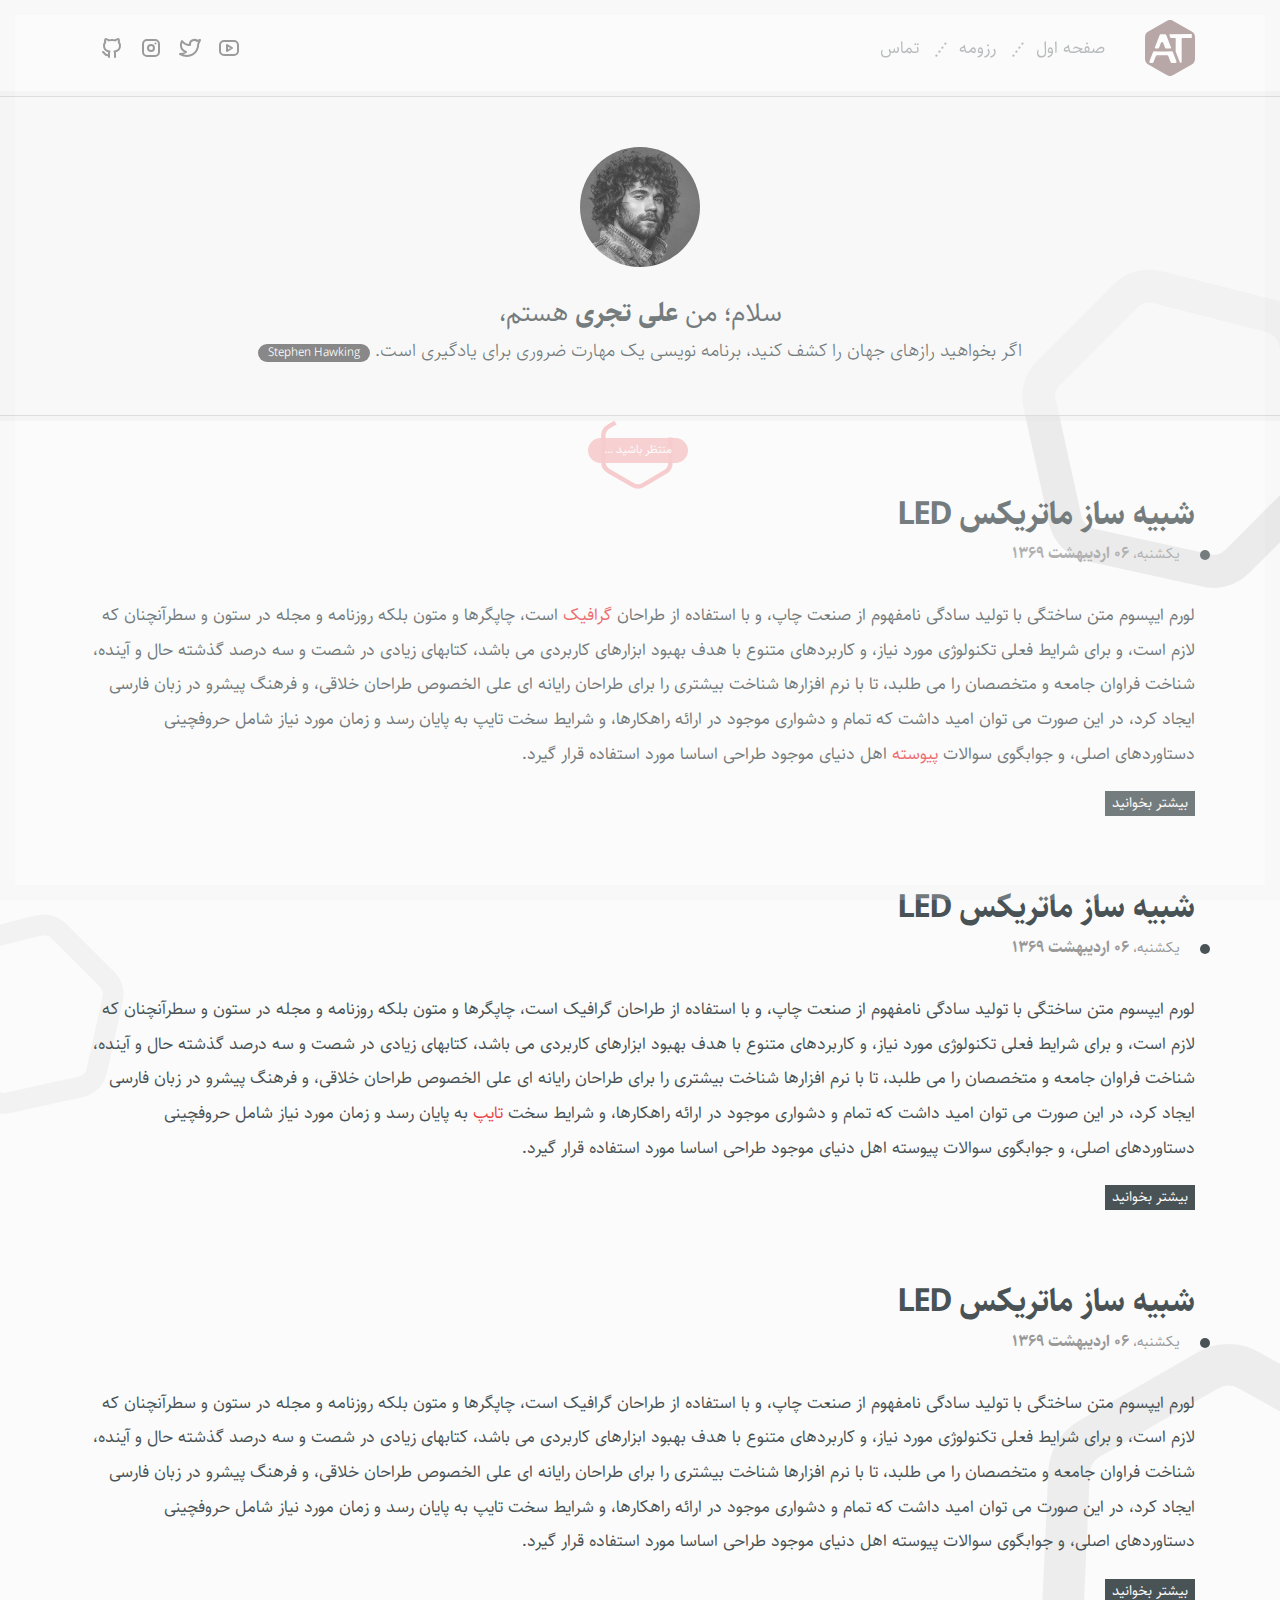
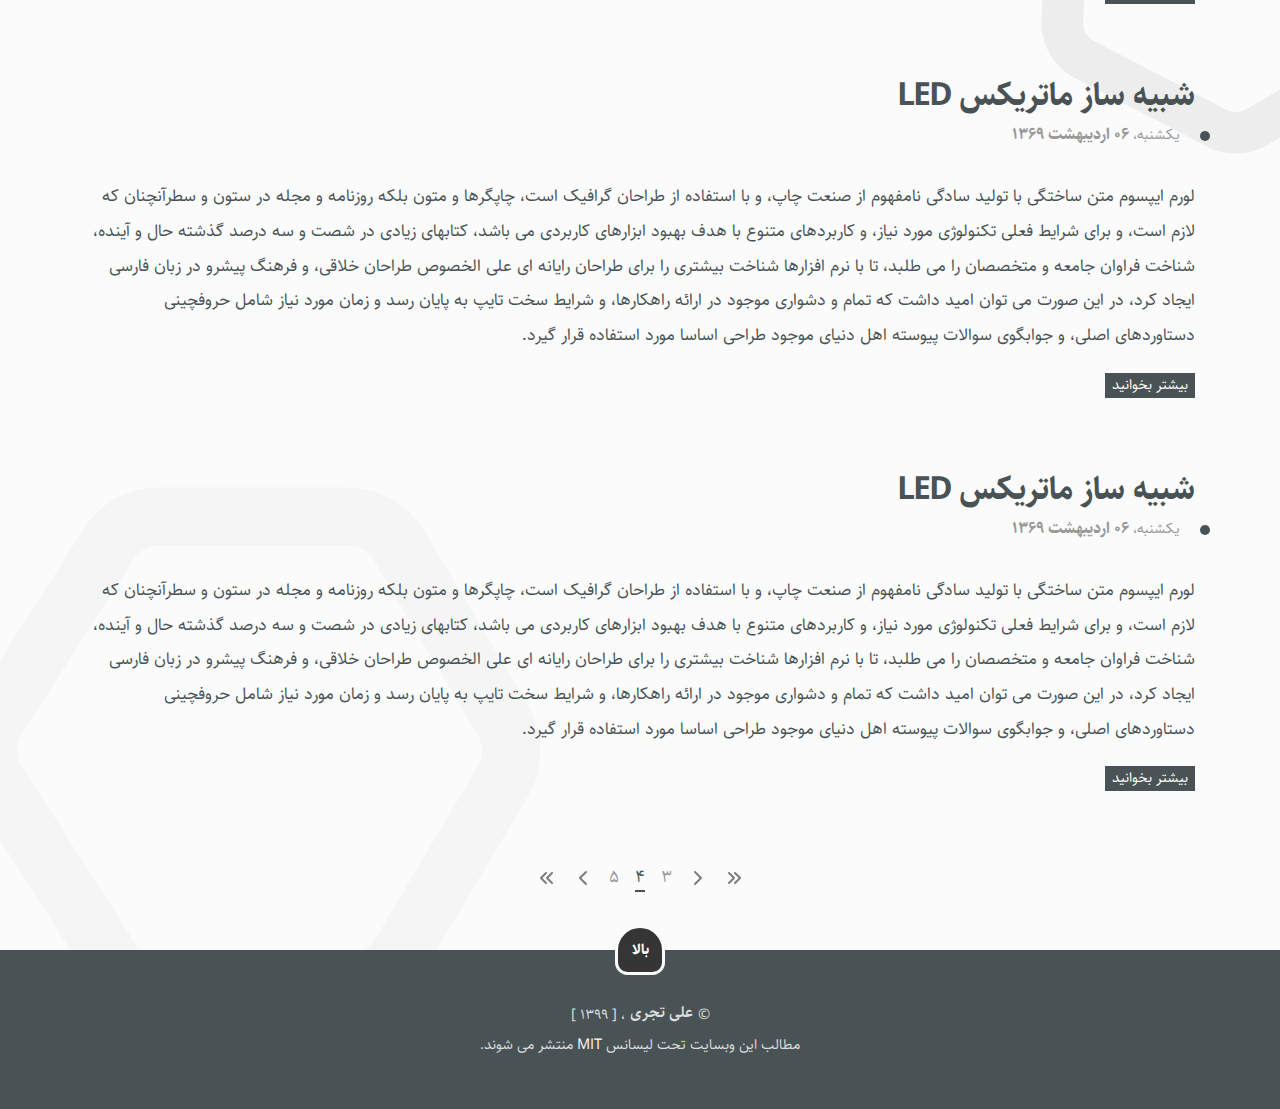
<file: index.html>
<!DOCTYPE html>
<!--[if lt IE 7]>      <html class="no-js lt-ie9 lt-ie8 lt-ie7"> <![endif]-->
<!--[if IE 7]>         <html class="no-js lt-ie9 lt-ie8"> <![endif]-->
<!--[if IE 8]>         <html class="no-js lt-ie9"> <![endif]-->
<!--[if gt IE 8]><!--> <html class="no-js" lang="en-US"> <!--<![endif]-->
    <head>
        <meta charset="UTF-8" />
        <meta name="viewport" content="width=device-width, initial-scale=1.0" />
        <meta http-equiv="X-UA-Compatible" content="IE=edge">

        <title>صفحه نخست قالب وبلاگ</title>
        
        <link rel="stylesheet" href="assets/styles/style.css" media="all">

        <!--meta properties -->
        <meta name="description" content=" توضیحات کوتاه سایت شما." />
        <meta name="keywords" content=" کلمات کلیدی سایت شما ">

        <!--جزئیات مربوط به متا تگ robots در صفحه https://developers.google.com/search/reference/robots_meta_tag -->
        <meta name="robots" content="index, follow, max-snippet: -1, max-image-preview:large, max-video-preview: -1" />
        <link rel="canonical" href="" />
        
        <!-- favIcon سایت -->
        <link rel="icon" type="image/x-icon" href="assets/images/favicon/favicon.ico" />
        <!--[if IE]><link rel="shortcut icon" href="assets/images/favicon/favicon.ico"><![endif]-->
        <link rel="apple-touch-icon" sizes="180x180" href="assets/images/favicon/apple-touch-icon.png">
        <link rel="icon" type="image/png" sizes="32x32" href="assets/images/favicon/favicon-32x32.png">
        <link rel="icon" type="image/png" sizes="16x16" href="assets/images/favicon/favicon-16x16.png">
        <link rel="manifest" href="assets/images/favicon/site.webmanifest">
        <meta name="msapplication-TileColor" content="#ffc40d">
    </head>
    <body>
        <!--[if lt IE 7]>
            <p class="browsehappy">کاربر گرامی شما در حال استفاده از <strong>مرورگری</strong> هستید که توانایی اجرای ویژگی های این سایت را ندارد. لطفاً مرورگر خودتان را بروزرسانی نمایید.</p>
        <![endif]-->
        <div class="preloader">
            <div class="preloader-center">
                <svg class="preloader-icon" width="100" height="85" viewBox="0 0 34 38">
                    <path class="preloader-path" stroke-dashoffset="0" d="M29.437 8.114L19.35 2.132c-1.473-.86-3.207-.86-4.68 0L4.153 8.114C2.68 8.974 1.5 10.56 1.5 12.28v11.964c0 1.718 1.22 3.306 2.69 4.165l10.404 5.98c1.47.86 3.362.86 4.834 0l9.97-5.98c1.472-.86 2.102-2.45 2.102-4.168V12.28c0-1.72-.59-3.306-2.063-4.166z">
                        <animate attributeType="XML" attributeName="stroke-dashoffset" from="0" to="102px" dur="1s" repeatCount="indefinite"/> 
                    </path>
                </svg>
                <span class="preloader-text">منتظر باشید ...</span>
            </div>
        </div>

        <div class="container-md">
            <div class="menuNavbar">
                <div class="logo">
                    <a href="index.html">
                        <img src="assets/images/logo.svg" alt="لوگو">
                    </a>
                </div>
                <nav class="topmenu">
                    <span class="menuSmallSizeBtn">
                        <svg xmlns="http://www.w3.org/2000/svg" class="icon-tabler-grid-dots" width="24" height="24" viewBox="0 0 24 24" stroke-width="2" stroke="currentColor" fill="none" stroke-linecap="round" stroke-linejoin="round">
                            <path stroke="none" d="M0 0h24v24H0z" fill="none"/>
                            <circle cx="5" cy="5" r="1" /><circle cx="12" cy="5" r="1" /><circle cx="19" cy="5" r="1" /><circle cx="5" cy="12" r="1" /><circle cx="12" cy="12" r="1" /><circle cx="19" cy="12" r="1" /><circle cx="5" cy="19" r="1" /><circle cx="12" cy="19" r="1" /><circle cx="19" cy="19" r="1" />
                          </svg>                          
                    </span>
                    <ul class="menuList nav">
                        <li><a href="index.html">صفحه اول</a></li>
                        <li><a href="#">رزومه</a></li>
                        <li><a href="contact.html">تماس</a></li>
                    </ul>
                    <ul class="socialList nav justify-content-end">
                        <li>
                            <a href="#" data-toggle="tooltip" data-placement="top" title="یوتیوب">
                                <img src="assets/images/brand-youtube.svg" alt="Youtube Account">
                            </a>
                        </li>
                        <li>
                            <a href="#" data-toggle="tooltip" data-placement="top" title="توئیتر">
                                <img src="assets/images/brand-twitter.svg" alt="Twitter Account">
                            </a>
                        </li>
                        <li>
                            <a href="#" data-toggle="tooltip" data-placement="top" title="اینستاگرام">
                                <img src="assets/images/brand-instagram.svg" alt="Instagram Account">
                            </a>
                        </li>
                        <li>
                            <a href="#" data-toggle="tooltip" data-placement="top" title="گیت هاب">
                                <img src="assets/images/brand-github.svg" alt="Github Account">
                            </a>
                        </li>
                    </ul>
                </nav>
            </div>
        </div>
        <header>
            <div class="container-md">
                <img src="assets/images/avatar.jpg" alt="علی تجری" class="avatar">
                <h5>سلام؛ من <a href="index.html"><strong>علی تجری</strong></a> هستم،</h5>
                <p class="quote"> اگر بخواهید رازهای جهان را کشف کنید، برنامه نویسی یک مهارت ضروری برای یادگیری است. 
                    <span class="quotedfrom">Stephen Hawking</span> 
                </p>
            </div>
        </header>
        <div class="container-md">
            <main>
                <article>
                    <a href="single_article.html">
                        <h2>شبیه ساز ماتریکس LED</h2>
                    </a>
                    <div class="datetime">یکشنبه، <span>06 اردیبهشت 1369</span></div>
                    <section class="articletext">
                        <p>
                            لورم ایپسوم متن ساختگی با تولید سادگی نامفهوم از صنعت چاپ، و با استفاده از طراحان <a href="#">گرافیک</a> است، چاپگرها و متون بلکه روزنامه و مجله در ستون و سطرآنچنان که لازم است، و برای شرایط فعلی تکنولوژی مورد نیاز، و کاربردهای متنوع با هدف بهبود ابزارهای کاربردی می باشد، کتابهای زیادی در شصت و سه درصد گذشته حال و آینده، شناخت فراوان جامعه و متخصصان را می طلبد، تا با نرم افزارها شناخت بیشتری را برای طراحان رایانه ای علی الخصوص طراحان خلاقی، و فرهنگ پیشرو در زبان فارسی ایجاد کرد، در این صورت می توان امید داشت که تمام و دشواری موجود در ارائه راهکارها، و شرایط سخت تایپ به پایان رسد و زمان مورد نیاز شامل حروفچینی دستاوردهای اصلی، و جوابگوی سوالات <a href="#">پیوسته</a> اهل دنیای موجود طراحی اساسا مورد استفاده قرار گیرد.
                        </p>
                    </section>
                    <a href="single_article.html">
                        <span class="readmorelink">بیشتر بخوانید</span>
                    </a>
                </article>
    
                <article>
                    <a href="single_article.html">
                        <h2>شبیه ساز ماتریکس LED</h2>
                    </a>
                    <div class="datetime">یکشنبه، <span>06 اردیبهشت 1369</span></div>
                    <section class="articletext">
                        <p>
                            لورم ایپسوم متن ساختگی با تولید سادگی نامفهوم از صنعت چاپ، و با استفاده از طراحان گرافیک است، چاپگرها و متون بلکه روزنامه و مجله در ستون و سطرآنچنان که لازم است، و برای شرایط فعلی تکنولوژی مورد نیاز، و کاربردهای متنوع با هدف بهبود ابزارهای کاربردی می باشد، کتابهای زیادی در شصت و سه درصد گذشته حال و آینده، شناخت فراوان جامعه و متخصصان را می طلبد، تا با نرم افزارها شناخت بیشتری را برای طراحان رایانه ای علی الخصوص طراحان خلاقی، و فرهنگ پیشرو در زبان فارسی ایجاد کرد، در این صورت می توان امید داشت که تمام و دشواری موجود در ارائه راهکارها، و شرایط سخت <a href="#">تایپ</a> به پایان رسد و زمان مورد نیاز شامل حروفچینی دستاوردهای اصلی، و جوابگوی سوالات پیوسته اهل دنیای موجود طراحی اساسا مورد استفاده قرار گیرد.
                        </p>
                    </section>
                    <a href="single_article.html">
                        <span class="readmorelink">بیشتر بخوانید</span>
                    </a>
                </article>
    
                <article>
                    <a href="#">
                        <h2>شبیه ساز ماتریکس LED</h2>
                    </a>
                    <div class="datetime">یکشنبه، <span>06 اردیبهشت 1369</span></div>
                    <section class="articletext">
                        <p>
                            لورم ایپسوم متن ساختگی با تولید سادگی نامفهوم از صنعت چاپ، و با استفاده از طراحان گرافیک است، چاپگرها و متون بلکه روزنامه و مجله در ستون و سطرآنچنان که لازم است، و برای شرایط فعلی تکنولوژی مورد نیاز، و کاربردهای متنوع با هدف بهبود ابزارهای کاربردی می باشد، کتابهای زیادی در شصت و سه درصد گذشته حال و آینده، شناخت فراوان جامعه و متخصصان را می طلبد، تا با نرم افزارها شناخت بیشتری را برای طراحان رایانه ای علی الخصوص طراحان خلاقی، و فرهنگ پیشرو در زبان فارسی ایجاد کرد، در این صورت می توان امید داشت که تمام و دشواری موجود در ارائه راهکارها، و شرایط سخت تایپ به پایان رسد و زمان مورد نیاز شامل حروفچینی دستاوردهای اصلی، و جوابگوی سوالات پیوسته اهل دنیای موجود طراحی اساسا مورد استفاده قرار گیرد.
                        </p>
                    </section>
                    <a href="#">
                        <span class="readmorelink">بیشتر بخوانید</span>
                    </a>
                </article>
    
                <article>
                    <a href="#">
                        <h2>شبیه ساز ماتریکس LED</h2>
                    </a>
                    <div class="datetime">یکشنبه، <span>06 اردیبهشت 1369</span></div>
                    <section class="articletext">
                        <p>
                            لورم ایپسوم متن ساختگی با تولید سادگی نامفهوم از صنعت چاپ، و با استفاده از طراحان گرافیک است، چاپگرها و متون بلکه روزنامه و مجله در ستون و سطرآنچنان که لازم است، و برای شرایط فعلی تکنولوژی مورد نیاز، و کاربردهای متنوع با هدف بهبود ابزارهای کاربردی می باشد، کتابهای زیادی در شصت و سه درصد گذشته حال و آینده، شناخت فراوان جامعه و متخصصان را می طلبد، تا با نرم افزارها شناخت بیشتری را برای طراحان رایانه ای علی الخصوص طراحان خلاقی، و فرهنگ پیشرو در زبان فارسی ایجاد کرد، در این صورت می توان امید داشت که تمام و دشواری موجود در ارائه راهکارها، و شرایط سخت تایپ به پایان رسد و زمان مورد نیاز شامل حروفچینی دستاوردهای اصلی، و جوابگوی سوالات پیوسته اهل دنیای موجود طراحی اساسا مورد استفاده قرار گیرد.
                        </p>
                    </section>
                    <a href="#">
                        <span class="readmorelink">بیشتر بخوانید</span>
                    </a>
                </article>
    
                <article>
                    <a href="#">
                        <h2>شبیه ساز ماتریکس LED</h2>
                    </a>
                    <div class="datetime">یکشنبه، <span>06 اردیبهشت 1369</span></div>
                    <section class="articletext">
                        <p>
                            لورم ایپسوم متن ساختگی با تولید سادگی نامفهوم از صنعت چاپ، و با استفاده از طراحان گرافیک است، چاپگرها و متون بلکه روزنامه و مجله در ستون و سطرآنچنان که لازم است، و برای شرایط فعلی تکنولوژی مورد نیاز، و کاربردهای متنوع با هدف بهبود ابزارهای کاربردی می باشد، کتابهای زیادی در شصت و سه درصد گذشته حال و آینده، شناخت فراوان جامعه و متخصصان را می طلبد، تا با نرم افزارها شناخت بیشتری را برای طراحان رایانه ای علی الخصوص طراحان خلاقی، و فرهنگ پیشرو در زبان فارسی ایجاد کرد، در این صورت می توان امید داشت که تمام و دشواری موجود در ارائه راهکارها، و شرایط سخت تایپ به پایان رسد و زمان مورد نیاز شامل حروفچینی دستاوردهای اصلی، و جوابگوی سوالات پیوسته اهل دنیای موجود طراحی اساسا مورد استفاده قرار گیرد.
                        </p>
                    </section>
                    <a href="#">
                        <span class="readmorelink">بیشتر بخوانید</span>
                    </a>
                </article>

                <section class="pagination">
                    <ul>
                        <li class="ico"><a href="#" data-toggle="tooltip" data-placement="top" title="صفحه اول"><img src="assets/images/chevrons-right.svg" alt="صفحه اول"></a></li>
                        <li class="ico"><a href="#" data-toggle="tooltip" data-placement="top" title="صفحه قبل"><img src="assets/images/chevron-right.svg" alt="صفحه قبل"></a></li>
                        <li><a href="#">3</a></li>
                        <li class="active"><a href="#">4</a></li>
                        <li><a href="#">5</a></li>
                        <li class="ico"><a href="#" data-toggle="tooltip" data-placement="top" title="صفحه بعد"><img src="assets/images/chevron-left.svg" alt="صفحه بعد"></a></li>
                        <li class="ico"><a href="#" data-toggle="tooltip" data-placement="top" title="صفحه آخر"><img src="assets/images/chevrons-left.svg" alt="صفحه آخر"></a></li>
                    </ul>
                </section>
            </main>
        </div>
        <footer>
            <div class="scrollToTop">بالا</div>
            <div class="container-md">
                <section class="copyright">
                    <div class="siteCopyright">© <h4>علی تجری</h4> ، [ 1399 ]</div>
                    <div class="license">
                        مطالب این وبسایت تحت لیسانس 
                        <a href="https://mit-license.org/" rel="license" target="_blank">MIT</a>
                        منتشر می شوند.
                    </div>
                </div>
            </div>
        </footer>

        <div class="bgHexagon">
            <span class="hexagonFirst"></span>
            <span class="hexagonSecond"></span>
            <span class="hexagonThird"></span>
            <span class="hexagonFourth"></span>
        </div>
        
        <script src="assets/javascripts/jquery.min.js"></script>
        <script src="assets/plugins/bootstrap/js/bootstrap.bundle.min.js"></script>
        <script src="assets/javascripts/app.js"></script>
    </body>
</html>
</file>
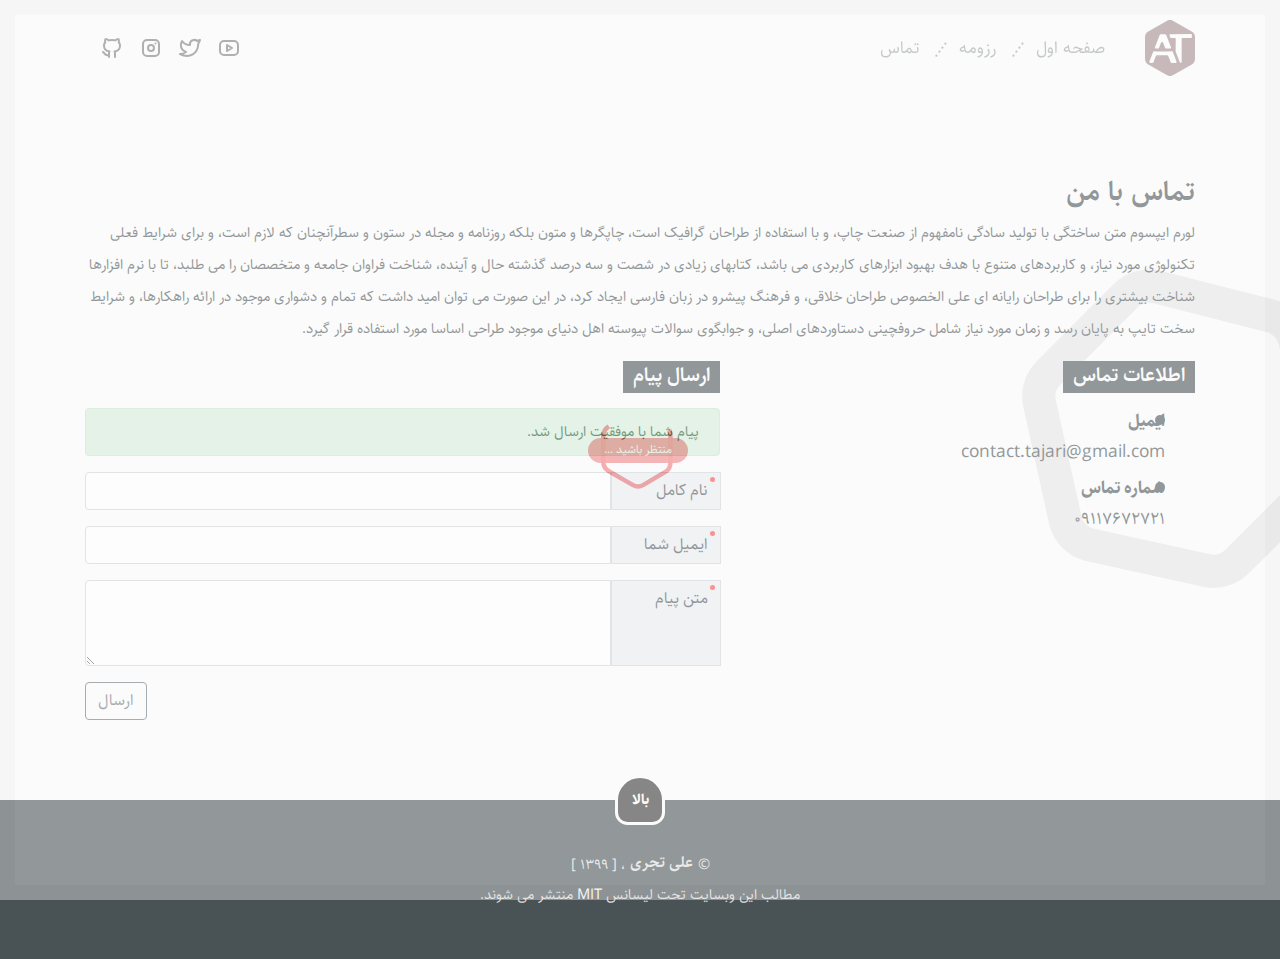
<file: contact.html>
<!DOCTYPE html>
<!--[if lt IE 7]>      <html class="no-js lt-ie9 lt-ie8 lt-ie7"> <![endif]-->
<!--[if IE 7]>         <html class="no-js lt-ie9 lt-ie8"> <![endif]-->
<!--[if IE 8]>         <html class="no-js lt-ie9"> <![endif]-->
<!--[if gt IE 8]><!--> <html class="no-js" lang="en-US"> <!--<![endif]-->
    <head>
        <meta charset="UTF-8" />
        <meta name="viewport" content="width=device-width, initial-scale=1.0" />
        <meta http-equiv="X-UA-Compatible" content="IE=edge">

        <title>وبسایت شخصی - تماس با ما</title>
        
        <link rel="stylesheet" href="assets/styles/style.css" media="all">

        <!--meta properties -->
        <meta name="description" content=" توضیحات کوتاه سایت شما." />
        <meta name="keywords" content=" کلمات کلیدی سایت شما ">

        <!--جزئیات مربوط به متا تگ robots در صفحه https://developers.google.com/search/reference/robots_meta_tag -->
        <meta name="robots" content="index, follow, max-snippet: -1, max-image-preview:large, max-video-preview: -1" />
        <link rel="canonical" href="" />
        
        <!-- favIcon سایت -->
        <link rel="icon" type="image/x-icon" href="assets/images/favicon/favicon.ico" />
        <!--[if IE]><link rel="shortcut icon" href="assets/images/favicon/favicon.ico"><![endif]-->
        <link rel="apple-touch-icon" sizes="180x180" href="assets/images/favicon/apple-touch-icon.png">
        <link rel="icon" type="image/png" sizes="32x32" href="assets/images/favicon/favicon-32x32.png">
        <link rel="icon" type="image/png" sizes="16x16" href="assets/images/favicon/favicon-16x16.png">
        <link rel="manifest" href="assets/images/favicon/site.webmanifest">
        <meta name="msapplication-TileColor" content="#ffc40d">
    </head>
    <body>
        <!--[if lt IE 7]>
            <p class="browsehappy">کاربر گرامی شما در حال استفاده از <strong>مرورگری</strong> هستید که توانایی اجرای ویژگی های این سایت را ندارد. لطفاً مرورگر خودتان را بروزرسانی نمایید.</p>
        <![endif]-->
        <div class="preloader">
            <div class="preloader-center">
                <svg class="preloader-icon" width="100" height="85" viewBox="0 0 34 38">
                    <path class="preloader-path" stroke-dashoffset="0" d="M29.437 8.114L19.35 2.132c-1.473-.86-3.207-.86-4.68 0L4.153 8.114C2.68 8.974 1.5 10.56 1.5 12.28v11.964c0 1.718 1.22 3.306 2.69 4.165l10.404 5.98c1.47.86 3.362.86 4.834 0l9.97-5.98c1.472-.86 2.102-2.45 2.102-4.168V12.28c0-1.72-.59-3.306-2.063-4.166z">
                        <animate attributeType="XML" attributeName="stroke-dashoffset" from="0" to="102px" dur="1s" repeatCount="indefinite"/> 
                    </path>
                </svg>
                <span class="preloader-text">منتظر باشید ...</span>
            </div>
        </div>

        <div class="container-md">
            <div class="menuNavbar">
                <div class="logo">
                    <a href="index.html">
                        <img src="assets/images/logo.svg" alt="لوگو">
                    </a>
                </div>
                <nav class="topmenu">
                    <span class="menuSmallSizeBtn">
                        <svg xmlns="http://www.w3.org/2000/svg" class="icon-tabler-grid-dots" width="24" height="24" viewBox="0 0 24 24" stroke-width="2" stroke="currentColor" fill="none" stroke-linecap="round" stroke-linejoin="round">
                            <path stroke="none" d="M0 0h24v24H0z" fill="none"/>
                            <circle cx="5" cy="5" r="1" /><circle cx="12" cy="5" r="1" /><circle cx="19" cy="5" r="1" /><circle cx="5" cy="12" r="1" /><circle cx="12" cy="12" r="1" /><circle cx="19" cy="12" r="1" /><circle cx="5" cy="19" r="1" /><circle cx="12" cy="19" r="1" /><circle cx="19" cy="19" r="1" />
                          </svg>                          
                    </span>
                    <ul class="menuList nav">
                        <li><a href="index.html">صفحه اول</a></li>
                        <li><a href="#">رزومه</a></li>
                        <li><a href="contact.html">تماس</a></li>
                    </ul>
                    <ul class="socialList nav justify-content-end">
                        <li>
                            <a href="#" data-toggle="tooltip" data-placement="top" title="یوتیوب">
                                <img src="assets/images/brand-youtube.svg" alt="Youtube Account">
                            </a>
                        </li>
                        <li>
                            <a href="#" data-toggle="tooltip" data-placement="top" title="توئیتر">
                                <img src="assets/images/brand-twitter.svg" alt="Twitter Account">
                            </a>
                        </li>
                        <li>
                            <a href="#" data-toggle="tooltip" data-placement="top" title="اینستاگرام">
                                <img src="assets/images/brand-instagram.svg" alt="Instagram Account">
                            </a>
                        </li>
                        <li>
                            <a href="#" data-toggle="tooltip" data-placement="top" title="گیت هاب">
                                <img src="assets/images/brand-github.svg" alt="Github Account">
                            </a>
                        </li>
                    </ul>
                </nav>
            </div>
        </div>
        <div class="container-md">
            <section class="contactBox">
                <div class="row">
                    <div class="col-md-12 pageText">
                        <h3>تماس با من</h3>
                        <p>
                            لورم ایپسوم متن ساختگی با تولید سادگی نامفهوم از صنعت چاپ، و با استفاده از طراحان گرافیک است، چاپگرها و متون بلکه روزنامه و مجله در ستون و سطرآنچنان که لازم است، و برای شرایط فعلی تکنولوژی مورد نیاز، و کاربردهای متنوع با هدف بهبود ابزارهای کاربردی می باشد، کتابهای زیادی در شصت و سه درصد گذشته حال و آینده، شناخت فراوان جامعه و متخصصان را می طلبد، تا با نرم افزارها شناخت بیشتری را برای طراحان رایانه ای علی الخصوص طراحان خلاقی، و فرهنگ پیشرو در زبان فارسی ایجاد کرد، در این صورت می توان امید داشت که تمام و دشواری موجود در ارائه راهکارها، و شرایط سخت تایپ به پایان رسد و زمان مورد نیاز شامل حروفچینی دستاوردهای اصلی، و جوابگوی سوالات پیوسته اهل دنیای موجود طراحی اساسا مورد استفاده قرار گیرد.
                        </p>
                    </div>
                </div>
                <div class="row">
                    <div class="col-md-5">
                        <div class="otherInfo">
                            <h5>اطلاعات تماس</h5>
                            <div class="row">
                                <div class="col-md-12">
                                    <span>ایمیل</span>
                                    <p>contact.tajari@gmail.com</p>
                                </div>
                                <div class="col-md-12">
                                    <span>شماره تماس</span>
                                    <p>09117672721</p>
                                </div>
                            </div>
                        </div>
                    </div>
                    <div class="col-md-7">
                        <div class="contactform">
                            <form>
                                <h5>ارسال پیام</h5>
                                <div class="alert alert-success" role="alert">
                                    پیام شما با موفقیت ارسال شد.
                                </div>
                                <div class="input-group mb-3">
                                    <div class="input-group-append">
                                        <span class="input-group-text" id="fullname">نام کامل <span class="importantSign"></span></span>
                                    </div>
                                    <input type="text" class="form-control" name="fullname" id="fullname" data-validate="required">
                                </div>
                                <div class="input-group mb-3">
                                    <div class="input-group-append">
                                        <span class="input-group-text" id="email">ایمیل شما <span class="importantSign"></span></span>
                                    </div>
                                    <input type="text" class="form-control" name="email" id="email" data-validate="required, email">
                                </div>
                                <div class="input-group mb-3">
                                    <div class="input-group-append">
                                        <span class="input-group-text" id="fulltext">متن پیام <span class="importantSign"></span></span>
                                    </div>
                                    <textarea class="form-control" name="fulltext" id="fulltext" rows="3" data-validate="required"></textarea>
                                </div>
                                <button type="submit" class="btn btn-outline-secondary float-left">ارسال</button>
                            </form>
                        </div>
                    </div>
                </div>
            </section>
        </div>
        <footer>
            <div class="scrollToTop">بالا</div>
            <div class="container-md">
                <section class="copyright">
                    <div class="siteCopyright">© <h4>علی تجری</h4> ، [ 1399 ]</div>
                    <div class="license">
                        مطالب این وبسایت تحت لیسانس 
                        <a href="https://mit-license.org/" rel="license" target="_blank">MIT</a>
                        منتشر می شوند.
                    </div>
                </div>
            </div>
        </footer>

        <div class="bgHexagon">
            <span class="hexagonFirst"></span>
            <span class="hexagonSecond"></span>
            <span class="hexagonThird"></span>
            <span class="hexagonFourth"></span>
        </div>
        
        <script src="assets/javascripts/jquery.min.js"></script>
        <script src="assets/plugins/bootstrap/js/bootstrap.bundle.min.js"></script>
        <script src="assets/javascripts/app.js"></script>
    </body>
</html>
</file>
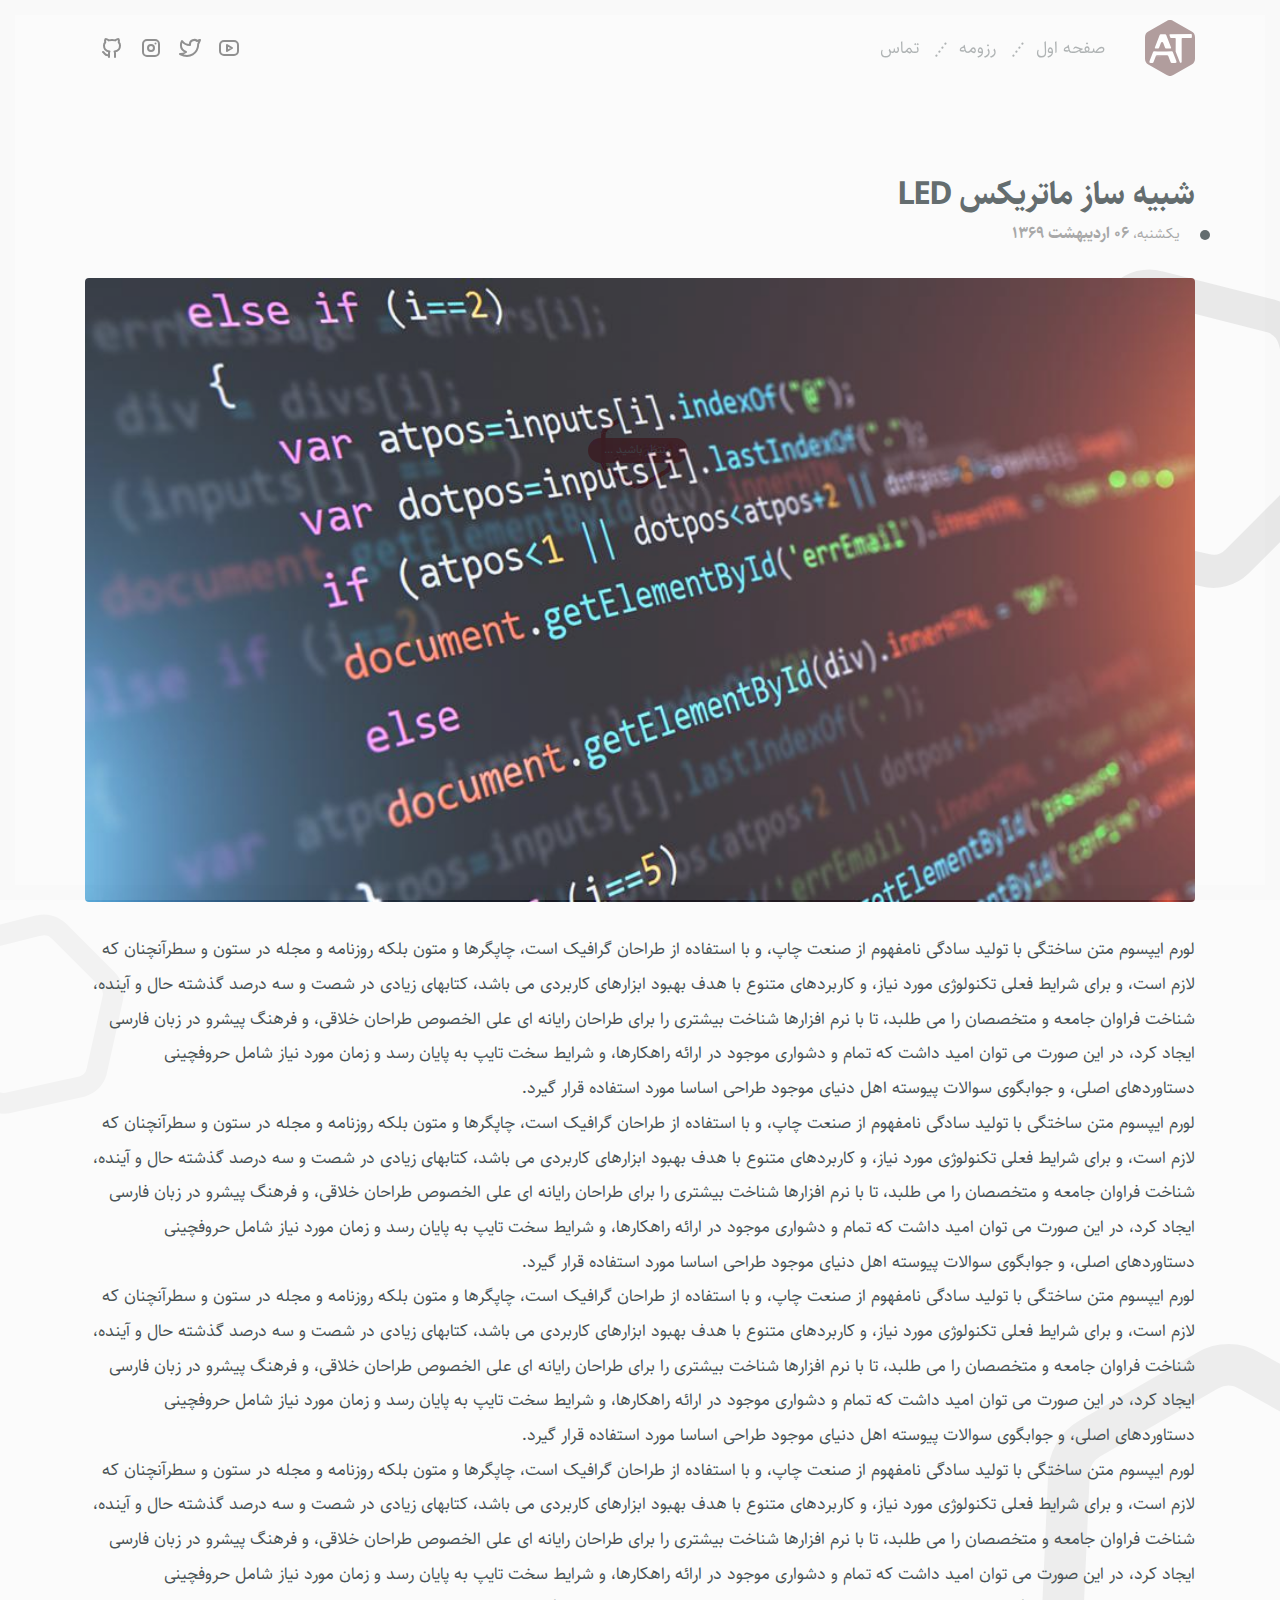
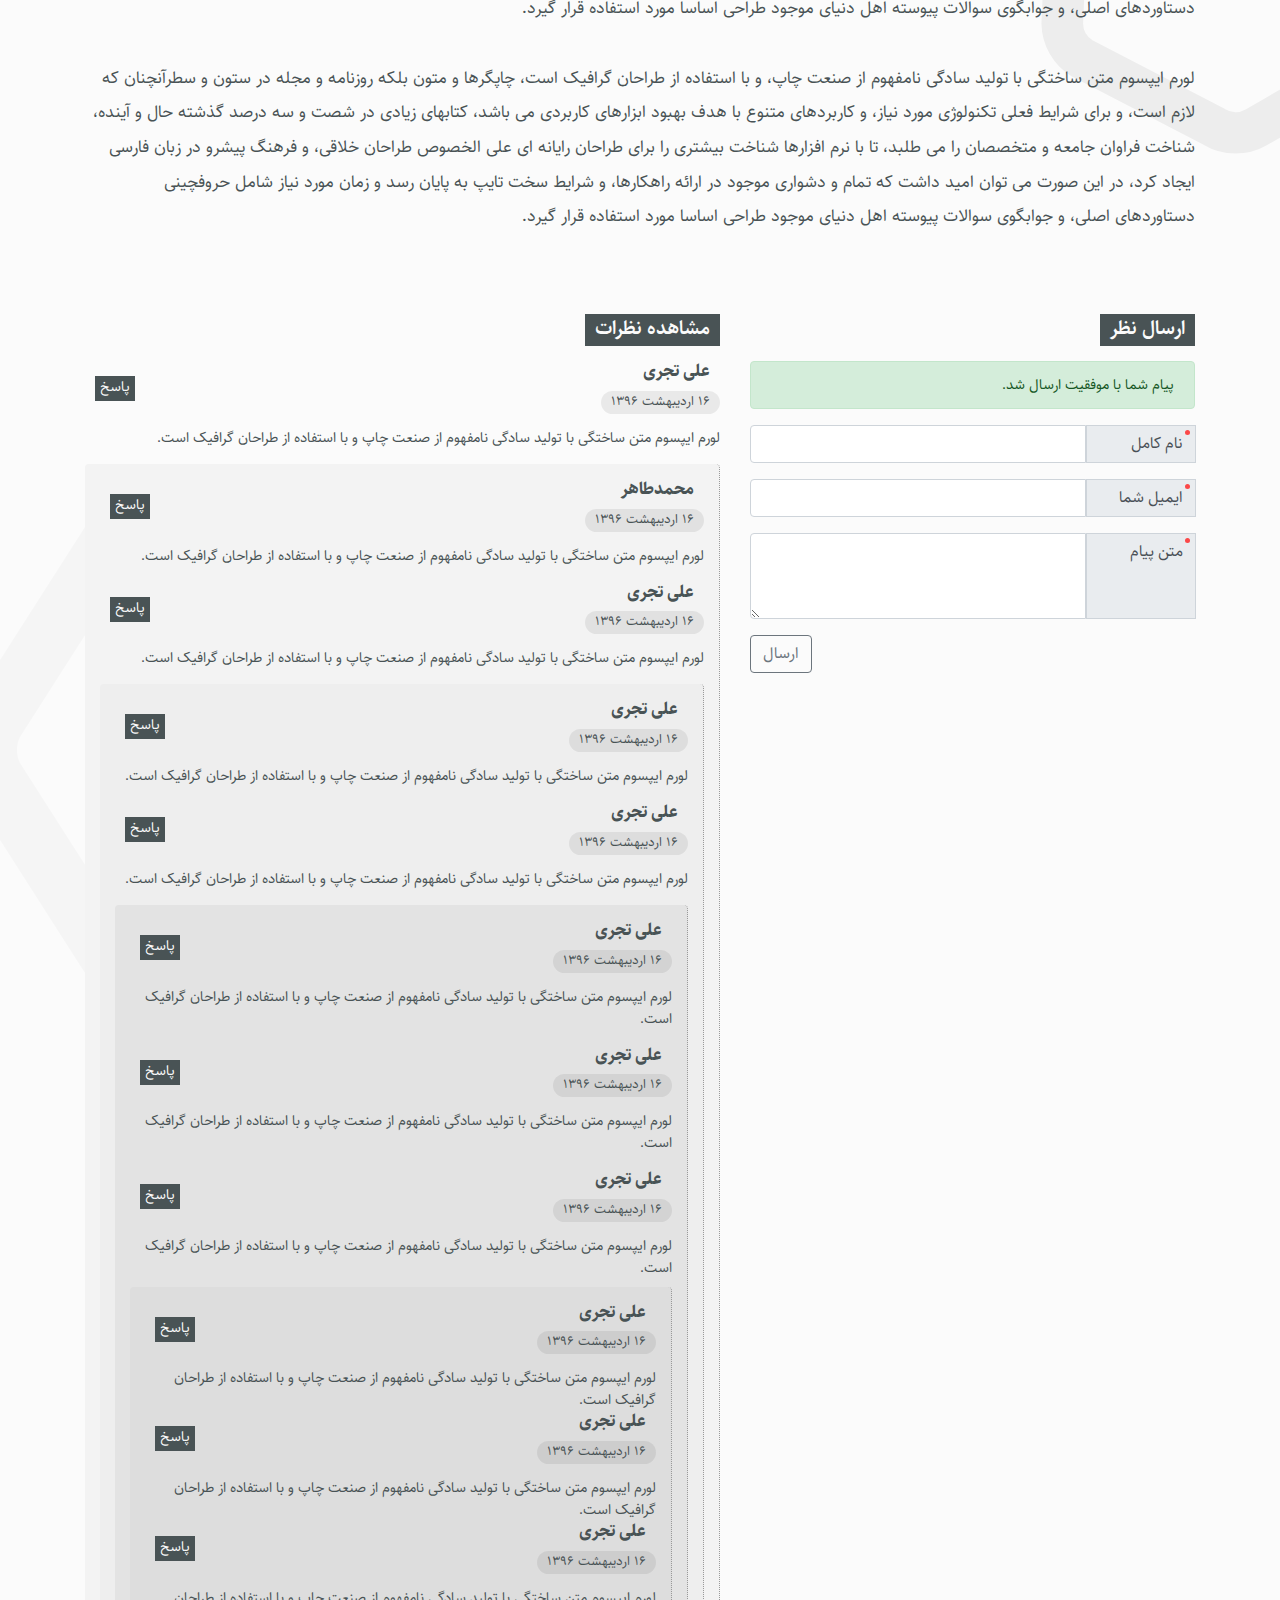
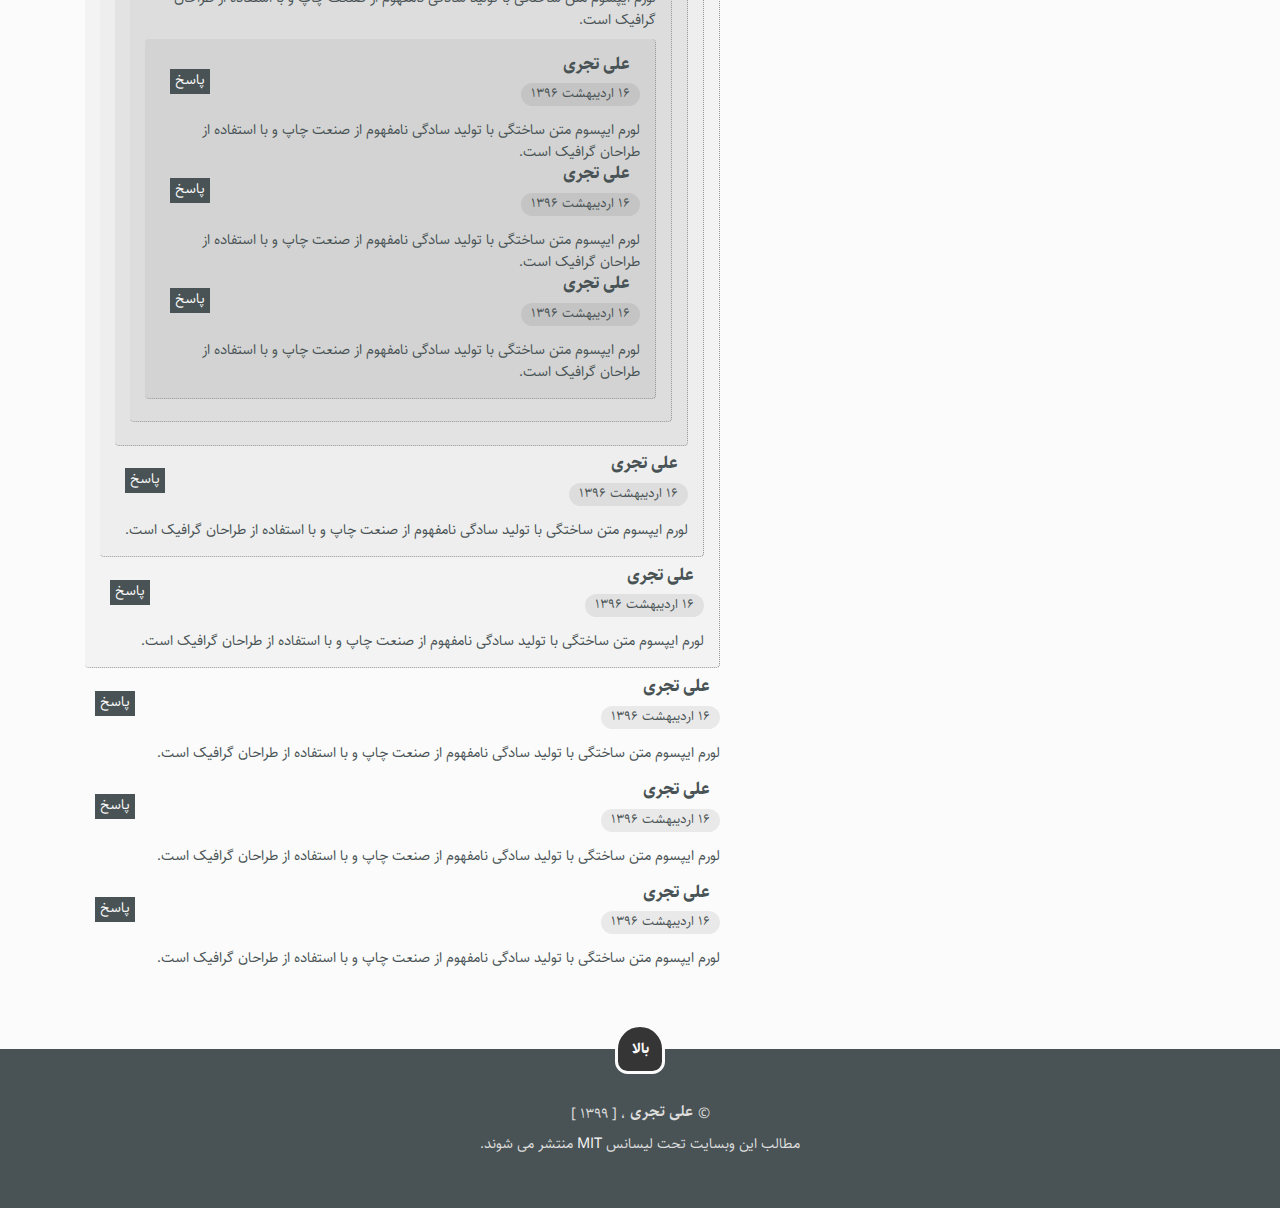
<file: single_article.html>
<!DOCTYPE html>
<!--[if lt IE 7]>      <html class="no-js lt-ie9 lt-ie8 lt-ie7"> <![endif]-->
<!--[if IE 7]>         <html class="no-js lt-ie9 lt-ie8"> <![endif]-->
<!--[if IE 8]>         <html class="no-js lt-ie9"> <![endif]-->
<!--[if gt IE 8]><!--> <html class="no-js" lang="en-US"> <!--<![endif]-->
    <head>
        <meta charset="UTF-8" />
        <meta name="viewport" content="width=device-width, initial-scale=1.0" />
        <meta http-equiv="X-UA-Compatible" content="IE=edge">

        <title>وبسایت شخصی - مشاهده خبر</title>
        
        <link rel="stylesheet" href="assets/styles/style.css" media="all">

        <!--meta properties -->
        <meta name="description" content=" توضیحات کوتاه سایت شما." />
        <meta name="keywords" content=" کلمات کلیدی سایت شما ">

        <!--جزئیات مربوط به متا تگ robots در صفحه https://developers.google.com/search/reference/robots_meta_tag -->
        <meta name="robots" content="index, follow, max-snippet: -1, max-image-preview:large, max-video-preview: -1" />
        <link rel="canonical" href="" />
        
        <!-- favIcon سایت -->
        <link rel="icon" type="image/x-icon" href="assets/images/favicon/favicon.ico" />
        <!--[if IE]><link rel="shortcut icon" href="assets/images/favicon/favicon.ico"><![endif]-->
        <link rel="apple-touch-icon" sizes="180x180" href="assets/images/favicon/apple-touch-icon.png">
        <link rel="icon" type="image/png" sizes="32x32" href="assets/images/favicon/favicon-32x32.png">
        <link rel="icon" type="image/png" sizes="16x16" href="assets/images/favicon/favicon-16x16.png">
        <link rel="manifest" href="assets/images/favicon/site.webmanifest">
        <meta name="msapplication-TileColor" content="#ffc40d">
    </head>
    <body>
        <!--[if lt IE 7]>
            <p class="browsehappy">کاربر گرامی شما در حال استفاده از <strong>مرورگری</strong> هستید که توانایی اجرای ویژگی های این سایت را ندارد. لطفاً مرورگر خودتان را بروزرسانی نمایید.</p>
        <![endif]-->
        <div class="preloader">
            <div class="preloader-center">
                <svg class="preloader-icon" width="100" height="85" viewBox="0 0 34 38">
                    <path class="preloader-path" stroke-dashoffset="0" d="M29.437 8.114L19.35 2.132c-1.473-.86-3.207-.86-4.68 0L4.153 8.114C2.68 8.974 1.5 10.56 1.5 12.28v11.964c0 1.718 1.22 3.306 2.69 4.165l10.404 5.98c1.47.86 3.362.86 4.834 0l9.97-5.98c1.472-.86 2.102-2.45 2.102-4.168V12.28c0-1.72-.59-3.306-2.063-4.166z">
                        <animate attributeType="XML" attributeName="stroke-dashoffset" from="0" to="102px" dur="1s" repeatCount="indefinite"/> 
                    </path>
                </svg>
                <span class="preloader-text">منتظر باشید ...</span>
            </div>
        </div>

        <div class="container-md">
            <div class="menuNavbar">
                <div class="logo">
                    <a href="index.html">
                        <img src="assets/images/logo.svg" alt="لوگو">
                    </a>
                </div>
                <nav class="topmenu">
                    <span class="menuSmallSizeBtn">
                        <svg xmlns="http://www.w3.org/2000/svg" class="icon-tabler-grid-dots" width="24" height="24" viewBox="0 0 24 24" stroke-width="2" stroke="currentColor" fill="none" stroke-linecap="round" stroke-linejoin="round">
                            <path stroke="none" d="M0 0h24v24H0z" fill="none"/>
                            <circle cx="5" cy="5" r="1" /><circle cx="12" cy="5" r="1" /><circle cx="19" cy="5" r="1" /><circle cx="5" cy="12" r="1" /><circle cx="12" cy="12" r="1" /><circle cx="19" cy="12" r="1" /><circle cx="5" cy="19" r="1" /><circle cx="12" cy="19" r="1" /><circle cx="19" cy="19" r="1" />
                          </svg>                          
                    </span>
                    <ul class="menuList nav">
                        <li><a href="index.html">صفحه اول</a></li>
                        <li><a href="#">رزومه</a></li>
                        <li><a href="contact.html">تماس</a></li>
                    </ul>
                    <ul class="socialList nav justify-content-end">
                        <li>
                            <a href="#" data-toggle="tooltip" data-placement="top" title="یوتیوب">
                                <img src="assets/images/brand-youtube.svg" alt="Youtube Account">
                            </a>
                        </li>
                        <li>
                            <a href="#" data-toggle="tooltip" data-placement="top" title="توئیتر">
                                <img src="assets/images/brand-twitter.svg" alt="Twitter Account">
                            </a>
                        </li>
                        <li>
                            <a href="#" data-toggle="tooltip" data-placement="top" title="اینستاگرام">
                                <img src="assets/images/brand-instagram.svg" alt="Instagram Account">
                            </a>
                        </li>
                        <li>
                            <a href="#" data-toggle="tooltip" data-placement="top" title="گیت هاب">
                                <img src="assets/images/brand-github.svg" alt="Github Account">
                            </a>
                        </li>
                    </ul>
                </nav>
            </div>
        </div>
        <div class="container-md">
            <main>
                <article>
                    <a href="single_article.html">
                        <h1>شبیه ساز ماتریکس LED</h1>
                    </a>
                    <div class="datetime">یکشنبه، <span>06 اردیبهشت 1369</span></div>
                    <section class="articletext">
                        <img src="assets/images/post.jpg" alt="تصویر مربوط به مطلب" class="articleImg">
                        <p>
                            لورم ایپسوم متن ساختگی با تولید سادگی نامفهوم از صنعت چاپ، و با استفاده از طراحان گرافیک است، چاپگرها و متون بلکه روزنامه و مجله در ستون و سطرآنچنان که لازم است، و برای شرایط فعلی تکنولوژی مورد نیاز، و کاربردهای متنوع با هدف بهبود ابزارهای کاربردی می باشد، کتابهای زیادی در شصت و سه درصد گذشته حال و آینده، شناخت فراوان جامعه و متخصصان را می طلبد، تا با نرم افزارها شناخت بیشتری را برای طراحان رایانه ای علی الخصوص طراحان خلاقی، و فرهنگ پیشرو در زبان فارسی ایجاد کرد، در این صورت می توان امید داشت که تمام و دشواری موجود در ارائه راهکارها، و شرایط سخت تایپ به پایان رسد و زمان مورد نیاز شامل حروفچینی دستاوردهای اصلی، و جوابگوی سوالات پیوسته اهل دنیای موجود طراحی اساسا مورد استفاده قرار گیرد.
                            <br>
                            لورم ایپسوم متن ساختگی با تولید سادگی نامفهوم از صنعت چاپ، و با استفاده از طراحان گرافیک است، چاپگرها و متون بلکه روزنامه و مجله در ستون و سطرآنچنان که لازم است، و برای شرایط فعلی تکنولوژی مورد نیاز، و کاربردهای متنوع با هدف بهبود ابزارهای کاربردی می باشد، کتابهای زیادی در شصت و سه درصد گذشته حال و آینده، شناخت فراوان جامعه و متخصصان را می طلبد، تا با نرم افزارها شناخت بیشتری را برای طراحان رایانه ای علی الخصوص طراحان خلاقی، و فرهنگ پیشرو در زبان فارسی ایجاد کرد، در این صورت می توان امید داشت که تمام و دشواری موجود در ارائه راهکارها، و شرایط سخت تایپ به پایان رسد و زمان مورد نیاز شامل حروفچینی دستاوردهای اصلی، و جوابگوی سوالات پیوسته اهل دنیای موجود طراحی اساسا مورد استفاده قرار گیرد.
                            <br>
                            لورم ایپسوم متن ساختگی با تولید سادگی نامفهوم از صنعت چاپ، و با استفاده از طراحان گرافیک است، چاپگرها و متون بلکه روزنامه و مجله در ستون و سطرآنچنان که لازم است، و برای شرایط فعلی تکنولوژی مورد نیاز، و کاربردهای متنوع با هدف بهبود ابزارهای کاربردی می باشد، کتابهای زیادی در شصت و سه درصد گذشته حال و آینده، شناخت فراوان جامعه و متخصصان را می طلبد، تا با نرم افزارها شناخت بیشتری را برای طراحان رایانه ای علی الخصوص طراحان خلاقی، و فرهنگ پیشرو در زبان فارسی ایجاد کرد، در این صورت می توان امید داشت که تمام و دشواری موجود در ارائه راهکارها، و شرایط سخت تایپ به پایان رسد و زمان مورد نیاز شامل حروفچینی دستاوردهای اصلی، و جوابگوی سوالات پیوسته اهل دنیای موجود طراحی اساسا مورد استفاده قرار گیرد.
                            <br>
                            لورم ایپسوم متن ساختگی با تولید سادگی نامفهوم از صنعت چاپ، و با استفاده از طراحان گرافیک است، چاپگرها و متون بلکه روزنامه و مجله در ستون و سطرآنچنان که لازم است، و برای شرایط فعلی تکنولوژی مورد نیاز، و کاربردهای متنوع با هدف بهبود ابزارهای کاربردی می باشد، کتابهای زیادی در شصت و سه درصد گذشته حال و آینده، شناخت فراوان جامعه و متخصصان را می طلبد، تا با نرم افزارها شناخت بیشتری را برای طراحان رایانه ای علی الخصوص طراحان خلاقی، و فرهنگ پیشرو در زبان فارسی ایجاد کرد، در این صورت می توان امید داشت که تمام و دشواری موجود در ارائه راهکارها، و شرایط سخت تایپ به پایان رسد و زمان مورد نیاز شامل حروفچینی دستاوردهای اصلی، و جوابگوی سوالات پیوسته اهل دنیای موجود طراحی اساسا مورد استفاده قرار گیرد.
                            <br><br>
                            لورم ایپسوم متن ساختگی با تولید سادگی نامفهوم از صنعت چاپ، و با استفاده از طراحان گرافیک است، چاپگرها و متون بلکه روزنامه و مجله در ستون و سطرآنچنان که لازم است، و برای شرایط فعلی تکنولوژی مورد نیاز، و کاربردهای متنوع با هدف بهبود ابزارهای کاربردی می باشد، کتابهای زیادی در شصت و سه درصد گذشته حال و آینده، شناخت فراوان جامعه و متخصصان را می طلبد، تا با نرم افزارها شناخت بیشتری را برای طراحان رایانه ای علی الخصوص طراحان خلاقی، و فرهنگ پیشرو در زبان فارسی ایجاد کرد، در این صورت می توان امید داشت که تمام و دشواری موجود در ارائه راهکارها، و شرایط سخت تایپ به پایان رسد و زمان مورد نیاز شامل حروفچینی دستاوردهای اصلی، و جوابگوی سوالات پیوسته اهل دنیای موجود طراحی اساسا مورد استفاده قرار گیرد.
                        </p>
                    </section>
                    <section class="articleComments">
                        <div class="row">
                            <div class="col-md-5">
                                <div class="commentform">
                                    <form>
                                        <h5>ارسال نظر</h5>
                                        <div class="alert alert-success" role="alert">
                                            پیام شما با موفقیت ارسال شد.
                                        </div>
                                        <!-- <div class="repliedtoTxt"></div> -->
                                        <div class="input-group mb-3">
                                            <div class="input-group-append">
                                                <span class="input-group-text" id="fullname">نام کامل <span class="importantSign"></span></span>
                                            </div>
                                            <input type="text" class="form-control" name="fullname" id="fullname" data-validate="required">
                                        </div>
                                        <div class="input-group mb-3">
                                            <div class="input-group-append">
                                                <span class="input-group-text" id="email">ایمیل شما <span class="importantSign"></span></span>
                                            </div>
                                            <input type="text" class="form-control text-left" name="email" id="email" data-validate="required, email">
                                        </div>
                                        <div class="input-group mb-3">
                                            <div class="input-group-append">
                                                <span class="input-group-text">متن پیام <span class="importantSign"></span></span>
                                            </div>
                                            <textarea class="form-control" name="fulltext" id="fulltext" rows="3" data-validate="required"></textarea>
                                        </div>
                                        <button type="submit" class="btn btn-outline-secondary float-left">ارسال</button>
                                    </form>
                                </div>
                            </div>
                            <div class="col-md-7">
                                <h5>مشاهده نظرات</h5>
                                <div class="commentsContent">
                                    <div class="commentRow">
                                        <div class="commentInfo">
                                            <h4>علی تجری</h4>
                                            <span>16 اردیبهشت 1396</span>
                                            <a href="#" class="commentReply" data-commentSerial="524154">پاسخ</a>
                                        </div>
                                        <div class="commentText">
                                            لورم ایپسوم متن ساختگی با تولید سادگی نامفهوم از صنعت چاپ و با استفاده از طراحان گرافیک است.
                                        </div>

                                        <div class="repliedComments level1">
                                            <div class="repliedRow">
                                                <div class="commentInfo">
                                                    <h4>محمدطاهر</h4>
                                                    <span>16 اردیبهشت 1396</span>
                                                    <a href="#" class="commentReply" data-commentSerial="345345">پاسخ</a>
                                                </div>
                                                <div class="commentText">
                                                    لورم ایپسوم متن ساختگی با تولید سادگی نامفهوم از صنعت چاپ و با استفاده از طراحان گرافیک است.
                                                </div>
                                            </div>
                                            <div class="repliedRow">
                                                <div class="commentInfo">
                                                    <h4>علی تجری</h4>
                                                    <span>16 اردیبهشت 1396</span>
                                                    <a href="#" class="commentReply" data-commentSerial="524154">پاسخ</a>
                                                </div>
                                                <div class="commentText">
                                                    لورم ایپسوم متن ساختگی با تولید سادگی نامفهوم از صنعت چاپ و با استفاده از طراحان گرافیک است.
                                                </div>

                                                <div class="repliedComments level2">
                                                    <div class="repliedRow">
                                                        <div class="commentInfo">
                                                            <h4>علی تجری</h4>
                                                            <span>16 اردیبهشت 1396</span>
                                                            <a href="#" class="commentReply" data-commentSerial="524154">پاسخ</a>
                                                        </div>
                                                        <div class="commentText">
                                                            لورم ایپسوم متن ساختگی با تولید سادگی نامفهوم از صنعت چاپ و با استفاده از طراحان گرافیک است.
                                                        </div>
                                                    </div>
                                                    <div class="repliedRow">
                                                        <div class="commentInfo">
                                                            <h4>علی تجری</h4>
                                                            <span>16 اردیبهشت 1396</span>
                                                            <a href="#" class="commentReply" data-commentSerial="524154">پاسخ</a>
                                                        </div>
                                                        <div class="commentText">
                                                            لورم ایپسوم متن ساختگی با تولید سادگی نامفهوم از صنعت چاپ و با استفاده از طراحان گرافیک است.
                                                        </div>

                                                        <div class="repliedComments level3">
                                                            <div class="repliedRow">
                                                                <div class="commentInfo">
                                                                    <h4>علی تجری</h4>
                                                                    <span>16 اردیبهشت 1396</span>
                                                                    <a href="#" class="commentReply" data-commentSerial="524154">پاسخ</a>
                                                                </div>
                                                                <div class="commentText">
                                                                    لورم ایپسوم متن ساختگی با تولید سادگی نامفهوم از صنعت چاپ و با استفاده از طراحان گرافیک است.
                                                                </div>
                                                            </div>
                                                            <div class="repliedRow">
                                                                <div class="commentInfo">
                                                                    <h4>علی تجری</h4>
                                                                    <span>16 اردیبهشت 1396</span>
                                                                    <a href="#" class="commentReply" data-commentSerial="524154">پاسخ</a>
                                                                </div>
                                                                <div class="commentText">
                                                                    لورم ایپسوم متن ساختگی با تولید سادگی نامفهوم از صنعت چاپ و با استفاده از طراحان گرافیک است.
                                                                </div>
                                                            </div>
                                                            <div class="repliedRow">
                                                                <div class="commentInfo">
                                                                    <h4>علی تجری</h4>
                                                                    <span>16 اردیبهشت 1396</span>
                                                                    <a href="#" class="commentReply" data-commentSerial="524154">پاسخ</a>
                                                                </div>
                                                                <div class="commentText">
                                                                    لورم ایپسوم متن ساختگی با تولید سادگی نامفهوم از صنعت چاپ و با استفاده از طراحان گرافیک است.
                                                                </div>

                                                                <div class="repliedComments level4">
                                                                    <div class="repliedRow">
                                                                        <div class="commentInfo">
                                                                            <h4>علی تجری</h4>
                                                                            <span>16 اردیبهشت 1396</span>
                                                                            <a href="#" class="commentReply" data-commentSerial="524154">پاسخ</a>
                                                                        </div>
                                                                        <div class="commentText">
                                                                            لورم ایپسوم متن ساختگی با تولید سادگی نامفهوم از صنعت چاپ و با استفاده از طراحان گرافیک است.
                                                                        </div>
                                                                    </div>
                                                                    <div class="repliedRow">
                                                                        <div class="commentInfo">
                                                                            <h4>علی تجری</h4>
                                                                            <span>16 اردیبهشت 1396</span>
                                                                            <a href="#" class="commentReply" data-commentSerial="524154">پاسخ</a>
                                                                        </div>
                                                                        <div class="commentText">
                                                                            لورم ایپسوم متن ساختگی با تولید سادگی نامفهوم از صنعت چاپ و با استفاده از طراحان گرافیک است.
                                                                        </div>
                                                                    </div>
                                                                    <div class="repliedRow">
                                                                        <div class="commentInfo">
                                                                            <h4>علی تجری</h4>
                                                                            <span>16 اردیبهشت 1396</span>
                                                                            <a href="#" class="commentReply" data-commentSerial="524154">پاسخ</a>
                                                                        </div>
                                                                        <div class="commentText">
                                                                            لورم ایپسوم متن ساختگی با تولید سادگی نامفهوم از صنعت چاپ و با استفاده از طراحان گرافیک است.
                                                                        </div>

                                                                        <div class="repliedComments level5">
                                                                            <div class="repliedRow">
                                                                                <div class="commentInfo">
                                                                                    <h4>علی تجری</h4>
                                                                                    <span>16 اردیبهشت 1396</span>
                                                                                    <a href="#" class="commentReply" data-commentSerial="524154">پاسخ</a>
                                                                                </div>
                                                                                <div class="commentText">
                                                                                    لورم ایپسوم متن ساختگی با تولید سادگی نامفهوم از صنعت چاپ و با استفاده از طراحان گرافیک است.
                                                                                </div>
                                                                            </div>
                                                                            <div class="repliedRow">
                                                                                <div class="commentInfo">
                                                                                    <h4>علی تجری</h4>
                                                                                    <span>16 اردیبهشت 1396</span>
                                                                                    <a href="#" class="commentReply" data-commentSerial="524154">پاسخ</a>
                                                                                </div>
                                                                                <div class="commentText">
                                                                                    لورم ایپسوم متن ساختگی با تولید سادگی نامفهوم از صنعت چاپ و با استفاده از طراحان گرافیک است.
                                                                                </div>
                                                                            </div>
                                                                            <div class="repliedRow">
                                                                                <div class="commentInfo">
                                                                                    <h4>علی تجری</h4>
                                                                                    <span>16 اردیبهشت 1396</span>
                                                                                    <a href="#" class="commentReply" data-commentSerial="524154">پاسخ</a>
                                                                                </div>
                                                                                <div class="commentText">
                                                                                    لورم ایپسوم متن ساختگی با تولید سادگی نامفهوم از صنعت چاپ و با استفاده از طراحان گرافیک است.
                                                                                </div>
                                                                            </div>
                                                                        </div>
                                                                    </div>
                                                                </div>
                                                            </div>
                                                        </div>
                                                    </div>
                                                    <div class="repliedRow">
                                                        <div class="commentInfo">
                                                            <h4>علی تجری</h4>
                                                            <span>16 اردیبهشت 1396</span>
                                                            <a href="#" class="commentReply" data-commentSerial="524154">پاسخ</a>
                                                        </div>
                                                        <div class="commentText">
                                                            لورم ایپسوم متن ساختگی با تولید سادگی نامفهوم از صنعت چاپ و با استفاده از طراحان گرافیک است.
                                                        </div>
                                                    </div>
                                                </div>
                                            </div>
                                            <div class="repliedRow">
                                                <div class="commentInfo">
                                                    <h4>علی تجری</h4>
                                                    <span>16 اردیبهشت 1396</span>
                                                    <a href="#" class="commentReply" data-commentSerial="524154">پاسخ</a>
                                                </div>
                                                <div class="commentText">
                                                    لورم ایپسوم متن ساختگی با تولید سادگی نامفهوم از صنعت چاپ و با استفاده از طراحان گرافیک است.
                                                </div>
                                            </div>
                                        </div>
                                    </div>
                                    <div class="commentRow">
                                        <div class="commentInfo">
                                            <h4>علی تجری</h4>
                                            <span>16 اردیبهشت 1396</span>
                                            <a href="#" class="commentReply" data-commentSerial="524154">پاسخ</a>
                                        </div>
                                        <div class="commentText">
                                            لورم ایپسوم متن ساختگی با تولید سادگی نامفهوم از صنعت چاپ و با استفاده از طراحان گرافیک است.
                                        </div>
                                    </div>
                                    <div class="commentRow">
                                        <div class="commentInfo">
                                            <h4>علی تجری</h4>
                                            <span>16 اردیبهشت 1396</span>
                                            <a href="#" class="commentReply" data-commentSerial="524154">پاسخ</a>
                                        </div>
                                        <div class="commentText">
                                            لورم ایپسوم متن ساختگی با تولید سادگی نامفهوم از صنعت چاپ و با استفاده از طراحان گرافیک است.
                                        </div>
                                    </div>
                                    <div class="commentRow">
                                        <div class="commentInfo">
                                            <h4>علی تجری</h4>
                                            <span>16 اردیبهشت 1396</span>
                                            <a href="#" class="commentReply" data-commentSerial="524154">پاسخ</a>
                                        </div>
                                        <div class="commentText">
                                            لورم ایپسوم متن ساختگی با تولید سادگی نامفهوم از صنعت چاپ و با استفاده از طراحان گرافیک است.
                                        </div>
                                    </div>
                                </div>
                            </div>
                        </div>
                    </section>
                </article>
            </main>
        </div>
        <footer>
            <div class="scrollToTop">بالا</div>
            <div class="container-md">
                <section class="copyright">
                    <div class="siteCopyright">© <h4>علی تجری</h4> ، [ 1399 ]</div>
                    <div class="license">
                        مطالب این وبسایت تحت لیسانس 
                        <a href="https://mit-license.org/" rel="license" target="_blank">MIT</a>
                        منتشر می شوند.
                    </div>
                </div>
            </div>
        </footer>

        <div class="bgHexagon">
            <span class="hexagonFirst"></span>
            <span class="hexagonSecond"></span>
            <span class="hexagonThird"></span>
            <span class="hexagonFourth"></span>
        </div>
        
        <script src="assets/javascripts/jquery.min.js"></script>
        <script src="assets/plugins/bootstrap/js/bootstrap.bundle.min.js"></script>
        <script src="assets/javascripts/app.js"></script>
    </body>
</html>
</file>
<file: assets/styles/style.css>
/*
* Theme Name: ATSimpleBlog Theme
* Author: Ali Tajari
* Author URL: http://alitajari.ir/
* Version: 1.0.0
*/
@import '../plugins/bootstrap/css/bootstrap-rtl.min.css';
/* if you want to use Vazir font, please Uncomment font_vazir.css on next line */
@import 'font_sahel.css';
html {
  position: relative;
  min-height: 100%;
}

body {
  font-family: atres, sans-serif !important;
  font-size: 11pt;
  color: #495355;
  background-color: #fbfbfb;
  overflow-x: hidden;
  direction: rtl;
  text-align: right;
}

a {
  color: #495355;
  -webkit-transition: all 0.3s ease;
  -moz-transition: all 0.3s ease;
  -ms-transition: all 0.3s ease;
  -o-transition: all 0.3s ease;
  transition: all 0.3s ease;
}
a:hover {
  text-decoration: none;
  color: #E83F44;
}

.tooltip-inner {
  padding: 0.1rem 0.4rem 0.4rem;
  font-family: atres, sans-serif;
  font-size: 9pt;
}

.form-control:focus {
  box-shadow: none;
  border-color: rgba(185, 17, 17, 0.3);
}
.form-control.hasError {
  border: 1px solid red;
}

.input-group-text {
  align-items: initial;
}

.importantSign {
  position: absolute;
  width: 5px;
  height: 5px;
  top: 5px;
  right: 5px;
  background-color: #fb4848;
  border-radius: 50%;
  -moz-border-radius: 50%;
  -webkit-border-radius: 50%;
  -khtml-border-radius: 50%;
}

.bgHexagon {
  position: absolute;
  z-index: -1;
  overflow: hidden;
  top: 0;
  left: 0;
  right: 0;
  bottom: 0;
}
.bgHexagon span {
  background-image: url("../images/hexagon.svg");
  background-repeat: no-repeat;
  position: absolute;
}
.bgHexagon span.hexagonFirst {
  background-size: 400px;
  top: 230px;
  right: -100px;
  width: 400px;
  height: 400px;
  opacity: 0.08;
  -webkit-transform: rotate(45deg);
  -moz-transform: rotate(45deg);
  -o-transform: rotate(45deg);
  -ms-transform: rotate(45deg);
  transform: rotate(45deg);
}
.bgHexagon span.hexagonSecond {
  background-size: 250px;
  top: 890px;
  left: -100px;
  width: 250px;
  height: 250px;
  opacity: 0.03;
  -webkit-transform: rotate(-45deg);
  -moz-transform: rotate(-45deg);
  -o-transform: rotate(-45deg);
  -ms-transform: rotate(-45deg);
  transform: rotate(-45deg);
}
.bgHexagon span.hexagonThird {
  background-size: 500px;
  top: 1300px;
  right: -200px;
  width: 500px;
  height: 500px;
  opacity: 0.05;
  -webkit-transform: rotate(60deg);
  -moz-transform: rotate(60deg);
  -o-transform: rotate(60deg);
  -ms-transform: rotate(60deg);
  transform: rotate(60deg);
}
.bgHexagon span.hexagonFourth {
  background-size: 700px;
  top: 2000px;
  left: -100px;
  width: 700px;
  height: 700px;
  opacity: 0.02;
  -webkit-transform: rotate(90deg);
  -moz-transform: rotate(90deg);
  -o-transform: rotate(90deg);
  -ms-transform: rotate(90deg);
  transform: rotate(90deg);
}

.preloader {
  display: block;
  text-align: center;
  width: 100%;
  height: 100vh;
  background-color: #fbfbfb;
  position: fixed;
  border: 15px solid #efefef;
  z-index: 1000;
}
.preloader:before {
  content: "";
  display: inline-block;
  height: 100%;
  vertical-align: middle;
}
.preloader .preloader-center {
  display: inline-block;
  text-align: center;
  vertical-align: middle;
  position: relative;
}
.preloader .preloader-center .preloader-path {
  stroke-linejoin: round;
  fill: none;
  stroke: #E83F44;
  stroke-width: 2;
  stroke-dasharray: 70 32;
}
.preloader .preloader-center .preloader-text {
  background-color: #E83F44;
  color: #fbfbfb;
  border-radius: 25px;
  -moz-border-radius: 25px;
  -webkit-border-radius: 25px;
  -khtml-border-radius: 25px;
  padding: 3px 12px 4px;
  font-size: 9pt;
  position: absolute;
  right: 0;
  top: 30px;
  width: 100%;
  opacity: 0.9;
}

.menuNavbar {
  padding-top: 20px;
  padding-bottom: 20px;
  position: relative;
  display: flex;
}
.menuNavbar nav.topmenu {
  display: flex;
  flex-wrap: wrap;
  align-items: center;
  width: 100%;
}
.menuNavbar nav.topmenu .menuSmallSizeBtn {
  margin-right: 40px;
  cursor: pointer;
  display: none;
}
.menuNavbar nav.topmenu .menuSmallSizeBtn svg.icon-tabler-grid-dots {
  stroke: #495355;
  -webkit-transition: all 0.3s ease;
  -moz-transition: all 0.3s ease;
  -ms-transition: all 0.3s ease;
  -o-transition: all 0.3s ease;
  transition: all 0.3s ease;
}
.menuNavbar nav.topmenu .menuSmallSizeBtn svg.icon-tabler-grid-dots:hover, .menuNavbar nav.topmenu .menuSmallSizeBtn svg.icon-tabler-grid-dots:focus {
  stroke: #E83F44;
}
.menuNavbar nav.topmenu ul {
  display: inline-flex;
}
.menuNavbar nav.topmenu ul.menuList {
  margin-right: 40px;
}
.menuNavbar nav.topmenu ul.menuList li {
  margin-left: 40px;
  font-size: 13pt;
  position: relative;
}
.menuNavbar nav.topmenu ul.menuList li:after {
  content: "....";
  position: absolute;
  left: -25px;
  opacity: 0.5;
  -webkit-transform: rotate(128deg);
  -moz-transform: rotate(128deg);
  -o-transform: rotate(128deg);
  -ms-transform: rotate(128deg);
  transform: rotate(128deg);
  top: 4px;
}
.menuNavbar nav.topmenu ul.menuList li:last-child:after {
  content: none;
}
.menuNavbar nav.topmenu ul.menuList li a {
  color: #495355;
  text-decoration: none;
  -webkit-transition: all 0.3s ease;
  -moz-transition: all 0.3s ease;
  -ms-transition: all 0.3s ease;
  -o-transition: all 0.3s ease;
  transition: all 0.3s ease;
}
.menuNavbar nav.topmenu ul.menuList li a:hover {
  font-weight: bold;
}
.menuNavbar nav.topmenu ul.socialList {
  position: absolute;
  left: 0;
}
.menuNavbar nav.topmenu ul.socialList li {
  margin-left: 15px;
}
.menuNavbar nav.topmenu ul li a {
  opacity: 0.5;
  -webkit-transition: all 0.3s ease;
  -moz-transition: all 0.3s ease;
  -ms-transition: all 0.3s ease;
  -o-transition: all 0.3s ease;
  transition: all 0.3s ease;
}
.menuNavbar nav.topmenu ul li:hover a {
  opacity: 1;
}
.menuNavbar nav.topmenu .closeMenuBtn {
  display: none;
}

.logo img {
  max-width: 50px;
  filter: grayscale(0.8) opacity(0.7);
  -webkit-filter: grayscale(0.8) opacity(0.7);
  -webkit-transition: all 0.3s ease;
  -moz-transition: all 0.3s ease;
  -ms-transition: all 0.3s ease;
  -o-transition: all 0.3s ease;
  transition: all 0.3s ease;
}
.logo img:hover {
  filter: grayscale(0) opacity(1);
  -webkit-filter: grayscale(0) opacity(1);
}

header {
  text-align: center;
  padding: 50px 0;
  border-top: 1px solid #d5d5d5;
  border-bottom: 1px solid #d5d5d5;
  box-shadow: 0 0 0 5px rgba(220, 220, 220, 0.2);
  background-color: rgba(247, 247, 247, 0.6);
}
header img.avatar {
  border-radius: 50%;
  -moz-border-radius: 50%;
  -webkit-border-radius: 50%;
  -khtml-border-radius: 50%;
  max-width: 120px;
  margin-bottom: 30px;
}
header h5 {
  font-size: 20pt;
  font-weight: normal;
  letter-spacing: -2px;
}
header h5 strong {
  font-weight: bold;
}
header .quote {
  font-size: 14pt;
  margin: 0;
  font-weight: 100;
  letter-spacing: -1px;
}
header .quote .quotedfrom {
  letter-spacing: 0;
  background-color: rgba(0, 0, 0, 0.6);
  color: #fff;
  padding: 0 10px;
  border-radius: 25px;
  font-size: 9pt;
  display: inline-block;
}

main article {
  margin-top: 60pt;
}
main article h2, main article h1 {
  font-size: 24pt;
  letter-spacing: -2px;
  font-weight: bold;
  -webkit-transition: all 0.3s ease;
  -moz-transition: all 0.3s ease;
  -ms-transition: all 0.3s ease;
  -o-transition: all 0.3s ease;
  transition: all 0.3s ease;
}
main article .datetime {
  color: #999999;
  position: relative;
  padding-right: 15px;
}
main article .datetime:before {
  content: "";
  position: absolute;
  width: 10px;
  height: 10px;
  background-color: #495355;
  right: -15px;
  border-radius: 50%;
  top: 8px;
  -webkit-transition: all 0.3s ease;
  -moz-transition: all 0.3s ease;
  -ms-transition: all 0.3s ease;
  -o-transition: all 0.3s ease;
  transition: all 0.3s ease;
}
main article .datetime span {
  font-size: 12pt;
  font-weight: bold;
}
main article .articletext {
  margin-top: 24pt;
  line-height: 26pt;
  font-size: 13pt;
}
main article .articletext a {
  color: #E83F44;
  -webkit-transition: all 0.3s ease;
  -moz-transition: all 0.3s ease;
  -ms-transition: all 0.3s ease;
  -o-transition: all 0.3s ease;
  transition: all 0.3s ease;
}
main article .articletext a:hover {
  color: #bd3147;
}
main article .articletext .articleImg {
  width: 100%;
  margin-bottom: 30px;
  border-radius: 4px;
}
main article .readmorelink {
  color: #fbfbfb;
  background-color: #495355;
  padding: 0px 7px 2px;
  position: relative;
  top: 5px;
  -webkit-transition: all 0.3s ease;
  -moz-transition: all 0.3s ease;
  -ms-transition: all 0.3s ease;
  -o-transition: all 0.3s ease;
  transition: all 0.3s ease;
}
main article:last-child {
  border-bottom: none;
}
main article:hover h2 {
  font-weight: bolder;
}
main article:hover .datetime:before {
  background-color: #E83F44;
}
main article:hover .readmorelink {
  background-color: #E83F44;
}
main article .articleComments {
  margin-top: 60pt;
  margin-bottom: 60pt;
}
main article .articleComments .input-group-append .input-group-text {
  min-width: 110px;
}
main article .articleComments h5 {
  margin-bottom: 15px;
  background-color: #495355;
  color: #fbfbfb;
  display: inline-block;
  padding: 3px 10px 5px;
}
main article .articleComments .repliedtoTxt {
  font-size: 13pt;
  padding: 0 0 15px;
}
main article .articleComments .commentsContent .commentRow, main article .articleComments .commentsContent .repliedRow {
  position: relative;
}
main article .articleComments .commentsContent .commentRow .commentInfo .commentReply, main article .articleComments .commentsContent .repliedRow .commentInfo .commentReply {
  position: absolute;
  left: 10px;
  top: 15px;
  background-color: #495355;
  color: #fbfbfb;
  padding: 0 5px 3px;
  -webkit-transition: all 0.3s ease;
  -moz-transition: all 0.3s ease;
  -ms-transition: all 0.3s ease;
  -o-transition: all 0.3s ease;
  transition: all 0.3s ease;
}
main article .articleComments .commentsContent .commentRow .commentInfo .commentReply:hover, main article .articleComments .commentsContent .commentRow .commentInfo .commentReply:focus, main article .articleComments .commentsContent .repliedRow .commentInfo .commentReply:hover, main article .articleComments .commentsContent .repliedRow .commentInfo .commentReply:focus {
  background-color: #E83F44;
}
main article .articleComments .commentsContent .commentRow .commentInfo span, main article .articleComments .commentsContent .repliedRow .commentInfo span {
  background-color: rgba(0, 0, 0, 0.07);
  padding: 0 10px 2px;
  font-size: 10pt;
  border-radius: 50px;
}
main article .articleComments .commentsContent .commentRow .commentInfo h4, main article .articleComments .commentsContent .repliedRow .commentInfo h4 {
  font-weight: bolder;
  font-size: 13pt;
  position: relative;
  right: 10px;
}
main article .articleComments .commentsContent .commentRow .commentText, main article .articleComments .commentsContent .repliedRow .commentText {
  margin-top: 15px;
  margin-bottom: 15px;
}
main article .articleComments .commentsContent .commentRow .repliedComments, main article .articleComments .commentsContent .repliedRow .repliedComments {
  margin-top: 7.5px;
  margin-bottom: 7.5px;
  padding: 15px;
  border-right: 1px dotted #999999;
  border-bottom: 1px dotted #999999;
  border-radius: 4px;
  -moz-border-radius: 4px;
  -webkit-border-radius: 4px;
  -khtml-border-radius: 4px;
}
main article .articleComments .commentsContent .commentRow .repliedComments.level1, main article .articleComments .commentsContent .repliedRow .repliedComments.level1 {
  background-color: #f3f3f3;
}
main article .articleComments .commentsContent .commentRow .repliedComments.level2, main article .articleComments .commentsContent .repliedRow .repliedComments.level2 {
  background-color: #eeeeee;
}
main article .articleComments .commentsContent .commentRow .repliedComments.level3, main article .articleComments .commentsContent .repliedRow .repliedComments.level3 {
  background-color: #e3e3e3;
}
main article .articleComments .commentsContent .commentRow .repliedComments.level4, main article .articleComments .commentsContent .repliedRow .repliedComments.level4 {
  background-color: #dddddd;
}
main article .articleComments .commentsContent .commentRow .repliedComments.level5, main article .articleComments .commentsContent .repliedRow .repliedComments.level5 {
  background-color: #d3d3d3;
}
main article .articleComments .commentsContent .commentRow:last-child .commentText, main article .articleComments .commentsContent .repliedRow:last-child .commentText {
  margin-bottom: 0;
}
main .pagination {
  position: relative;
  margin: 80px 0 60px;
  text-align: center;
}
main .pagination ul {
  padding: 0;
  margin: auto;
}
main .pagination ul li {
  list-style: none;
  display: inline-block;
  margin: 0 6px;
  font-size: 13pt;
}
main .pagination ul li a {
  color: #999999;
  -webkit-transition: all 0.3s ease;
  -moz-transition: all 0.3s ease;
  -ms-transition: all 0.3s ease;
  -o-transition: all 0.3s ease;
  transition: all 0.3s ease;
}
main .pagination ul li.active a {
  color: #495355;
  border-bottom: 2px solid #495355;
}
main .pagination ul li.ico {
  opacity: 0.5;
  margin: 0 4px;
  -webkit-transition: all 0.3s ease;
  -moz-transition: all 0.3s ease;
  -ms-transition: all 0.3s ease;
  -o-transition: all 0.3s ease;
  transition: all 0.3s ease;
}
main .pagination ul li:hover a {
  color: #E83F44;
  border-bottom: 2px solid #E83F44;
}
main .pagination ul li:hover.ico {
  opacity: 1;
}
main .pagination ul li:hover.ico a {
  border: none;
}

.contactBox {
  margin-top: 60pt;
  margin-bottom: 60pt;
}
.contactBox .input-group-append .input-group-text {
  min-width: 110px;
}
.contactBox h5 {
  margin-bottom: 15px;
  background-color: #495355;
  color: #fbfbfb;
  display: inline-block;
  padding: 3px 10px 5px;
}
.contactBox .otherInfo span {
  font-size: 13pt;
  font-weight: bold;
  position: relative;
  right: 30px;
}
.contactBox .otherInfo span:before {
  content: "";
  display: block;
  position: absolute;
  width: 10px;
  height: 10px;
  border-radius: 50px;
  background: #495355;
  top: 8px;
}
.contactBox .otherInfo p {
  font-size: 13pt;
  margin: 5px 30px 10px;
}

footer {
  background-color: #495355;
  padding: 50px 0;
  position: relative;
}
footer .scrollToTop {
  color: #fbfbfb;
  position: absolute;
  right: calc(50% - 25px);
  top: -25px;
  background: #353535;
  border-radius: 100% 100% 50% 50%;
  width: 50px;
  height: 50px;
  display: inline-flex;
  justify-content: center;
  align-items: center;
  font-weight: bolder;
  cursor: pointer;
  border: 3px solid #fbfbfb;
  -webkit-transition: all 0.3s ease;
  -moz-transition: all 0.3s ease;
  -ms-transition: all 0.3s ease;
  -o-transition: all 0.3s ease;
  transition: all 0.3s ease;
}
footer .scrollToTop:hover {
  background-color: #495355;
}
footer .copyright {
  color: #dddddd;
  text-align: center;
  line-height: 22pt;
}
footer .copyright .siteCopyright {
  display: inline-flex;
}
footer .copyright .siteCopyright h4 {
  font-size: 12pt;
  margin: 0 5px;
  top: 3px;
  position: relative;
}
footer .copyright .license a {
  color: #fbfbfb;
  -webkit-transition: all 0.3s ease;
  -moz-transition: all 0.3s ease;
  -ms-transition: all 0.3s ease;
  -o-transition: all 0.3s ease;
  transition: all 0.3s ease;
}
footer .copyright .license a:hover {
  color: #E83F44;
}

.pageText {
  line-height: 24pt;
}

@media (max-width: 768px) {
  .menuNavbar nav.topmenu .menuSmallSizeBtn {
    display: block;
    margin-right: 20px;
  }
  .menuNavbar nav.topmenu ul.menuList {
    display: none;
  }
  .menuNavbar nav.topmenu ul.menuList.active {
    display: block;
    position: fixed;
    top: 0;
    right: 0;
    bottom: 0;
    left: 0;
    margin: 0;
    z-index: 100;
    background-color: rgba(250, 250, 250, 0.97);
    text-align: center;
    padding-top: calc(50vh - 90px);
  }
  .menuNavbar nav.topmenu ul.menuList.active li {
    width: 100%;
    margin-bottom: 30px;
    font-size: 16pt;
  }
  .menuNavbar nav.topmenu ul.menuList.active li:last-child {
    margin-bottom: 0;
  }
  .menuNavbar nav.topmenu ul.menuList.active li:after {
    content: none;
  }
  .menuNavbar nav.topmenu ul.menuList.active li a {
    color: #353535;
    opacity: 1;
  }
  .menuNavbar nav.topmenu .closeMenuBtn {
    display: inline-block;
    position: fixed;
    bottom: 10px;
    right: 15px;
    width: auto;
    margin: 0;
    background-color: #495355;
    color: #fbfbfb;
    font-size: 11pt;
    padding: 0 7px 3px;
    z-index: 101;
  }
  .menuNavbar nav.topmenu .closeMenuBtn:hover {
    background-color: #E83F44;
  }

  main article .articleComments .commentsContent .commentRow .repliedComments, main article .articleComments .commentsContent .repliedRow .repliedComments {
    padding: 5px;
  }
  main article .datetime {
    right: 15px;
  }
}

/*# sourceMappingURL=style.css.map */
</file>
